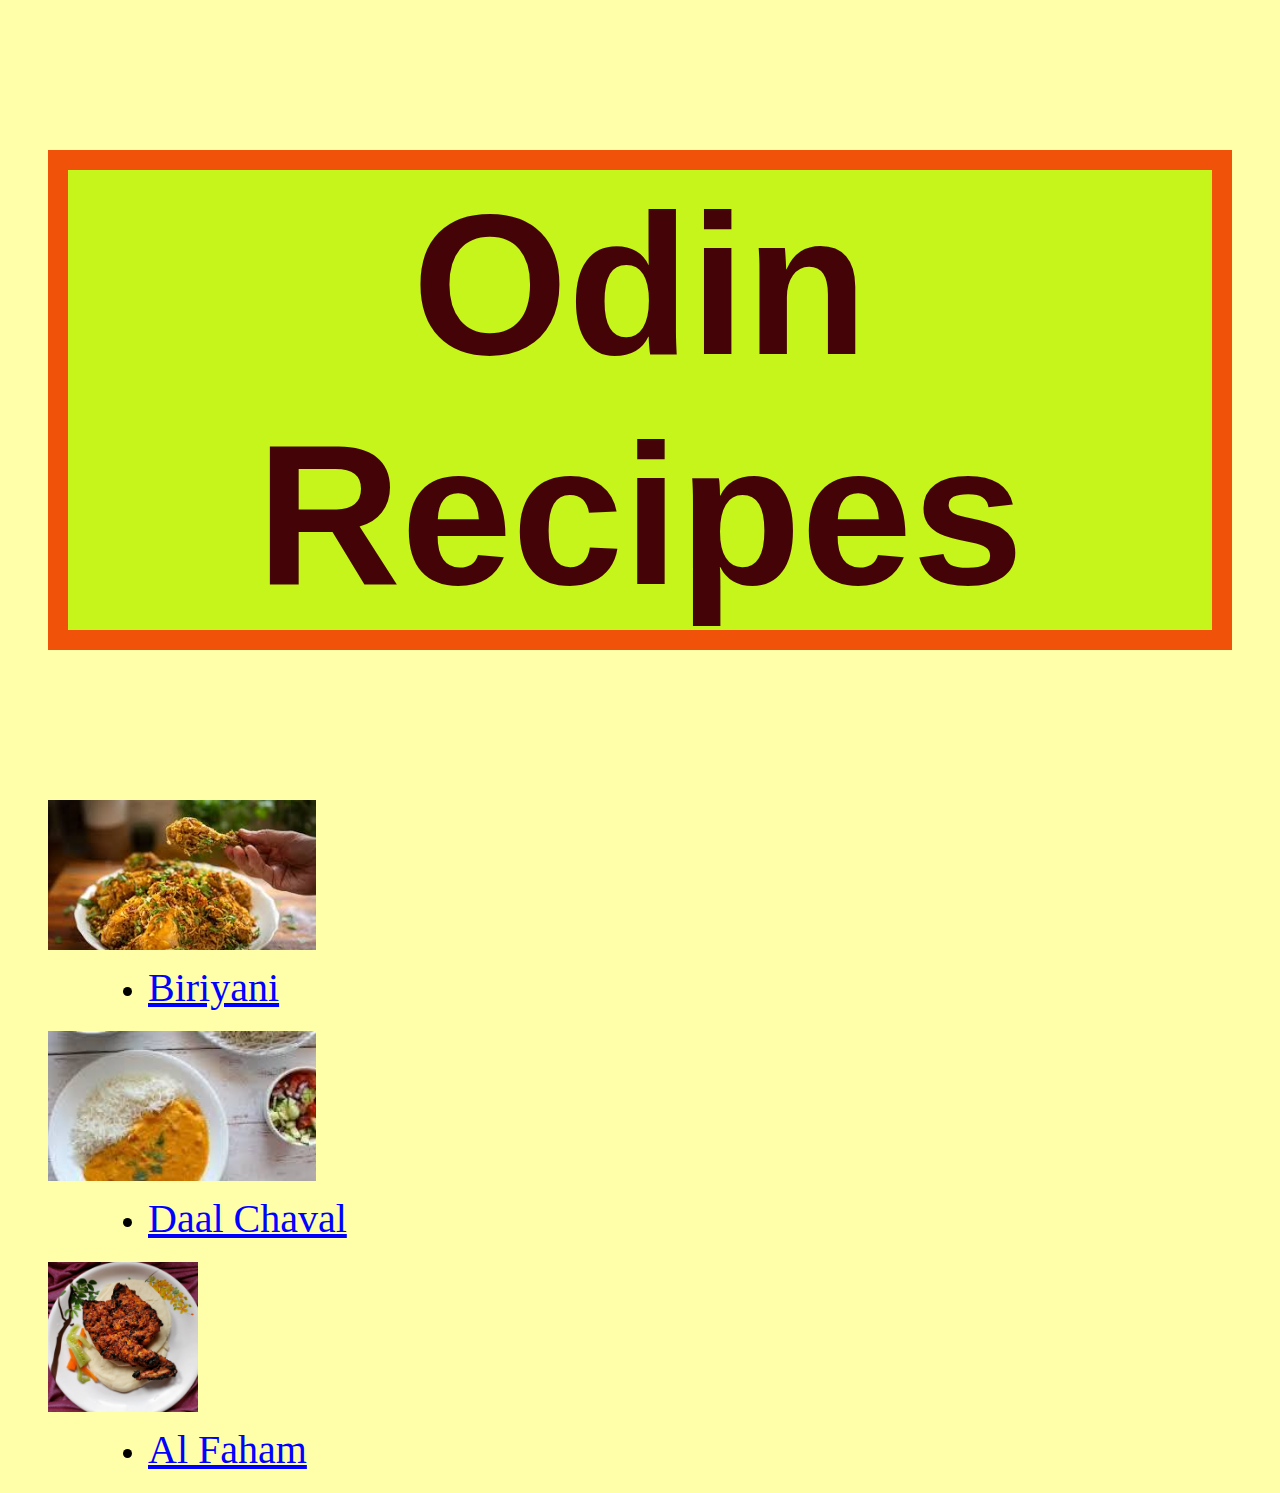
<file: index.html>
<!DOCTYPE html>
<html lang="en">
    <meta charset="UTF-8">
    <title>My First Website</title>
    <head>
         <link rel="stylesheet" href="style.css">
        <h1>Odin Recipes</h1>
        <div>
        <ul>
        <img src="recipes/biriyani.jpeg" alt ="Biriyani" height="150" width="auto" >
         <li><a href="recipes/biriyani.html">Biriyani</a></li> 
        <img src="recipes/Daal.jpeg" alt ="Daal Chaval" height="150" width="auto">
       <li><a href="recipes/dal_chaval.html">Daal Chaval</a></li> 
       <img src="recipes/Al-faham.jpg" alt ="Grilled chicken" height="150" width="auto" >
       <li><a href="recipes/al_faham.html">Al Faham</a></li> 
        </ul>
       </div>
    </head>
</html>
</file>
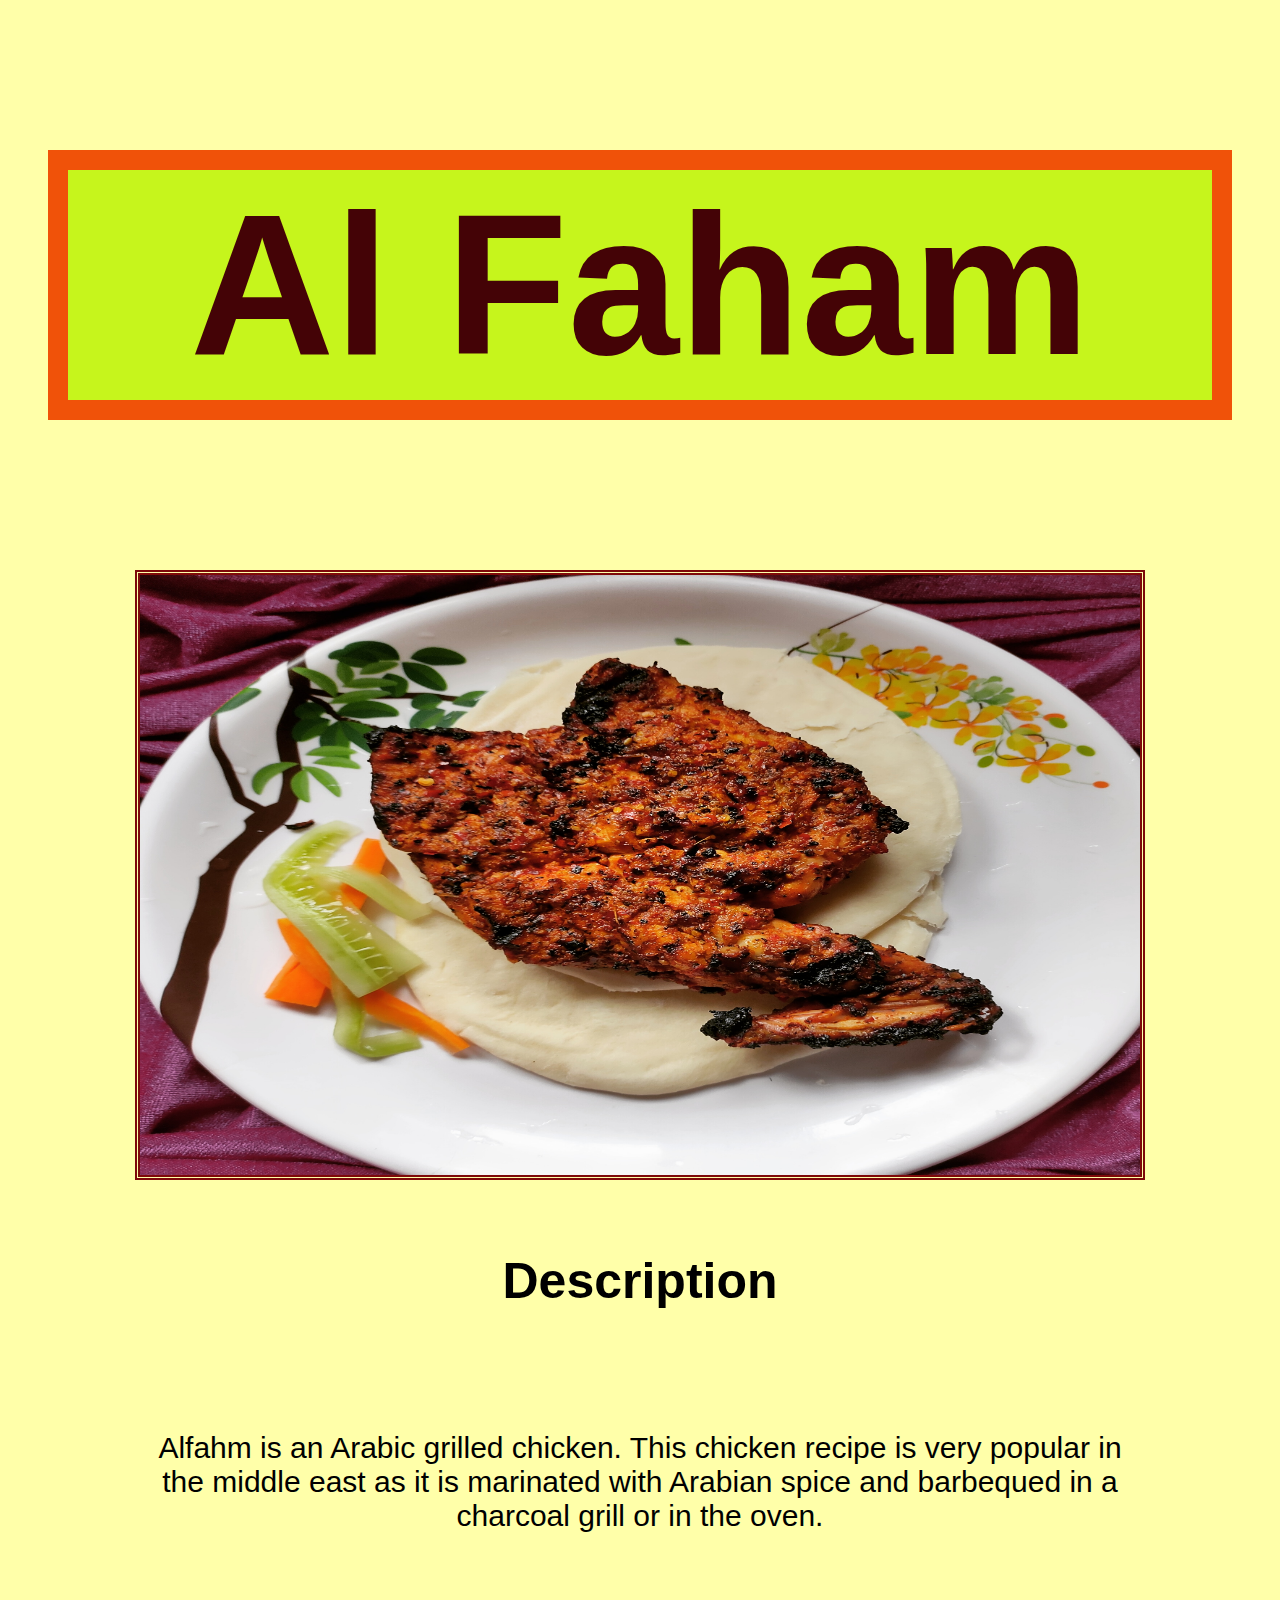
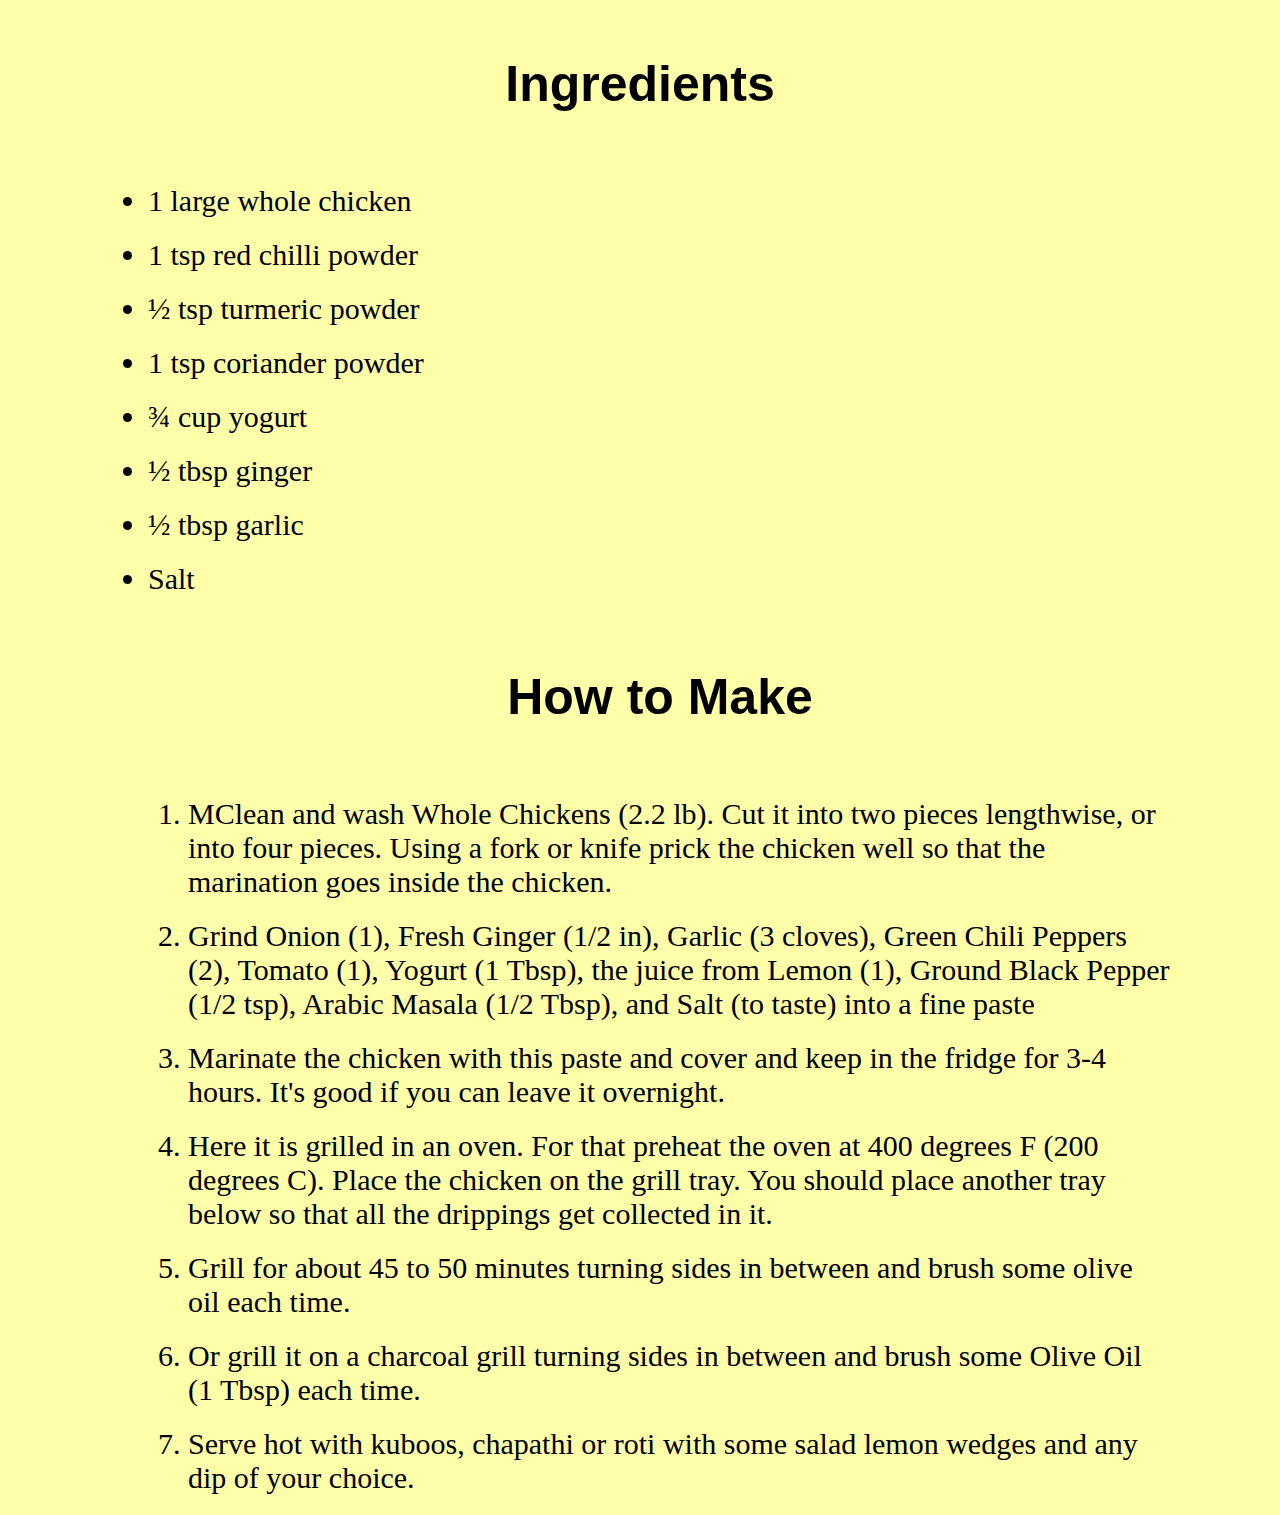
<file: recipes/al_faham.html>
<!DOCTYPE html>
<html lang="en">
    <meta charset="UTF-8">
    <title>Al_faham</title>
    <link rel="stylesheet" href="../style.css">
    <head>
        <h1>Al Faham</h1>
        <img src="./Al-faham.jpg " class=center alt ="Grilled chicken" height="600" width="1000" >
        <h2>Description</h2>
      </head>
      <body>
        <p>Alfahm is an Arabic grilled chicken. This chicken recipe is very popular in the middle east as it is marinated with Arabian spice and barbequed in a charcoal grill or in the oven.</p>
       
        <h2>Ingredients</h2>
        <ul>
            <li>1 large whole chicken</li>
            <li>1 tsp red chilli powder</li> 
            <li>½ tsp turmeric powder</li>
            <li>1 tsp coriander powder</li>
            <li>¾ cup yogurt</li>
            <li>½ tbsp ginger</li>
            <li>½ tbsp garlic</li>
            <li>Salt</li>
        <h2>How to Make</h2>
        <ol>
            <li>MClean and wash Whole Chickens (2.2 lb). Cut it into two pieces lengthwise, or into four pieces. Using a fork or knife prick the chicken well so that the marination goes inside the chicken.</li>
            <li>Grind Onion (1), Fresh Ginger (1/2 in), Garlic (3 cloves), Green Chili Peppers (2), Tomato (1), Yogurt (1 Tbsp), the juice from Lemon (1), Ground Black Pepper (1/2 tsp), Arabic Masala (1/2 Tbsp), and Salt (to taste) into a fine paste</li>
            <li>Marinate the chicken with this paste and cover and keep in the fridge for 3-4 hours. It's good if you can leave it overnight.</li>  
            <li>Here it is grilled in an oven. For that preheat the oven at 400 degrees F (200 degrees C). Place the chicken on the grill tray. You should place another tray below so that all the drippings get collected in it.</li> 
            <li>Grill for about 45 to 50 minutes turning sides in between and brush some olive oil each time.</li> 
            <li>Or grill it on a charcoal grill turning sides in between and brush some Olive Oil (1 Tbsp) each time.</li>
            <li>Serve hot with kuboos, chapathi or roti with some salad lemon wedges and any dip of your choice.</li>
        </ol>
      </body>
</html>
</file>
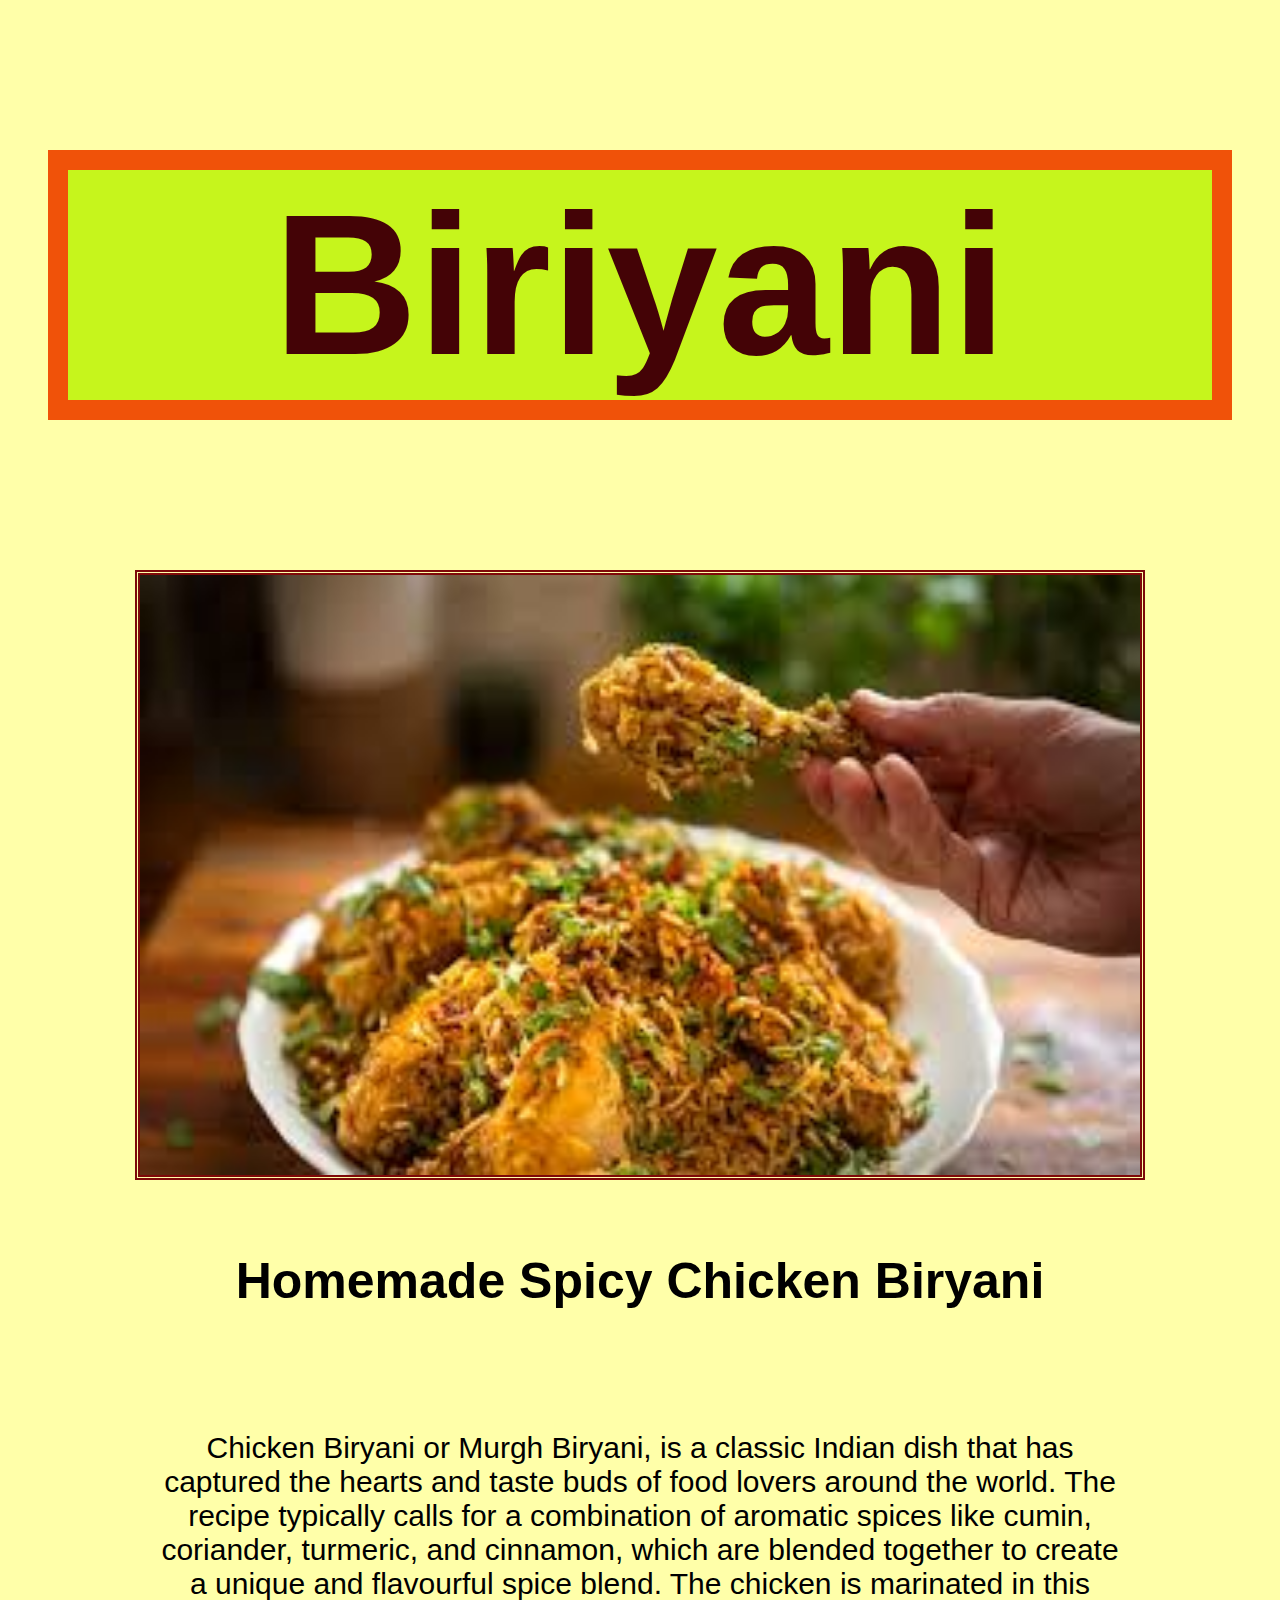
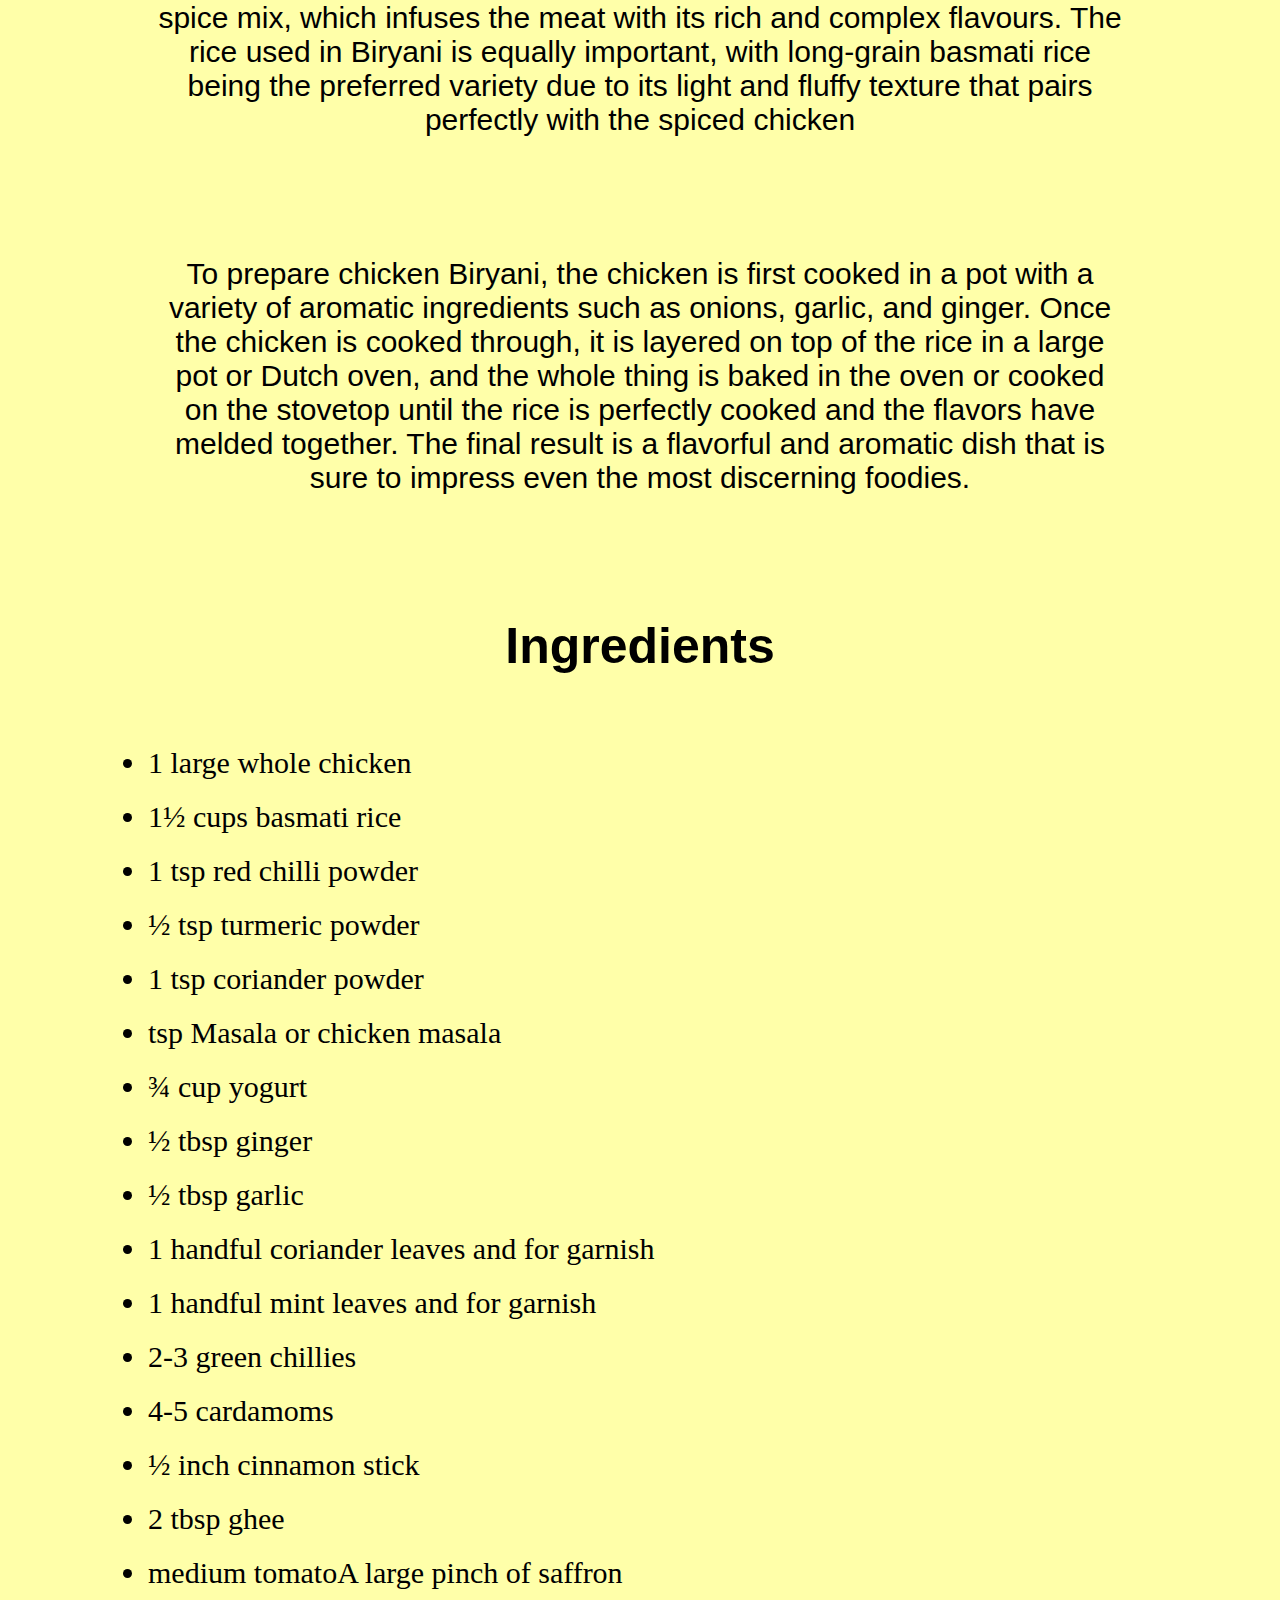
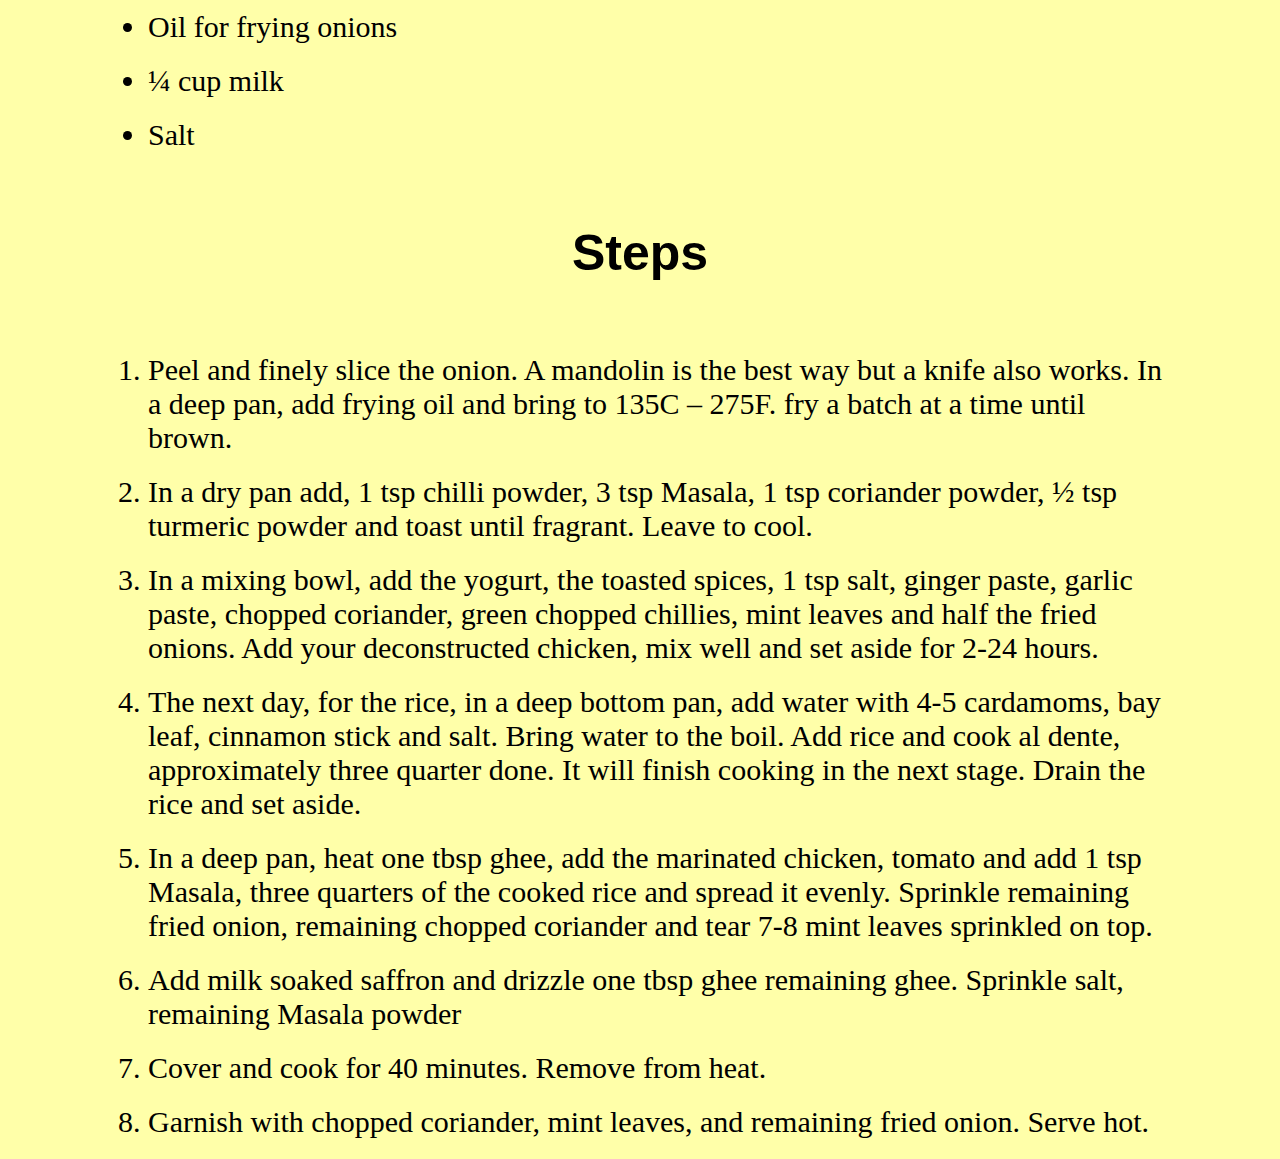
<file: recipes/biriyani.html>
<!DOCTYPE html>
<html lang="en">
    <meta charset="UTF-8">
    <title>Biriyani</title>
    <link rel="stylesheet" href="../style.css">
    <head>
        <h1>Biriyani</h1>
        <img class="center" src="./biriyani.jpeg " alt ="Biriyani" height="600" width="1000" >
        <h2>Homemade Spicy Chicken Biryani</h2>
      </head>
      <body>
        <p>Chicken Biryani or Murgh Biryani, is a classic Indian dish that has captured the hearts and taste buds of food lovers around the world. The recipe typically calls for a combination of aromatic spices like cumin, coriander, turmeric, and cinnamon, which are blended together to create a unique and flavourful spice blend. The chicken is marinated in this spice mix, which infuses the meat with its rich and complex flavours. The rice used in Biryani is equally important, with long-grain basmati rice being the preferred variety due to its light and fluffy texture that pairs perfectly with the spiced chicken</p>
        <p>To prepare chicken Biryani, the chicken is first cooked in a pot with a variety of aromatic ingredients such as onions, garlic, and ginger. Once the chicken is cooked through, it is layered on top of the rice in a large pot or Dutch oven, and the whole thing is baked in the oven or cooked on the stovetop until the rice is perfectly cooked and the flavors have melded together. The final result is a flavorful and aromatic dish that is sure to impress even the most discerning foodies.</p>
        <h2>Ingredients</h2>
        <ul>
            <li>1 large whole chicken</li>
            <li>1½ cups basmati rice</li>
            <li>1 tsp red chilli powder</li> 
            <li>½ tsp turmeric powder</li>
            <li>1 tsp coriander powder</li>
            <li> tsp Masala or chicken masala</li>
            <li>¾ cup yogurt</li>
            <li>½ tbsp ginger</li>
            <li>½ tbsp garlic</li>
            <li>1 handful coriander leaves and for garnish</li>
            <li>1 handful mint leaves and for garnish</li>
            <li>2-3 green chillies</li>
            <li>4-5 cardamoms</li>
            <li>½ inch cinnamon stick</li>
            <li>2 tbsp ghee</li>
            <li> medium tomatoA large pinch of saffron</li>
            <li>Oil for frying onions</li>
            <li>¼ cup milk</li>
            <li>Salt</li>
        </ul>
        <h2>Steps</h2>
        <ol>
            <li>Peel and finely slice the onion. A mandolin is the best way but a knife also works. In a deep pan, add frying oil and bring to 135C – 275F. fry a batch at a time until brown.</li>
            <li>In a dry pan add, 1 tsp chilli powder, 3 tsp Masala, 1 tsp coriander powder, ½ tsp turmeric powder and toast until fragrant. Leave to cool.</li>
            <li>In a mixing bowl, add the yogurt, the toasted spices, 1 tsp salt, ginger paste, garlic paste, chopped coriander, green chopped chillies, mint leaves and half the fried onions. Add your deconstructed chicken, mix well and set aside for 2-24 hours.</li>
            <li>The next day, for the rice, in a deep bottom pan, add water with 4-5 cardamoms, bay leaf, cinnamon stick and salt. Bring water to the boil. Add rice and cook al dente, approximately three quarter done. It will finish cooking in the next stage. Drain the rice and set aside.</li>
            <li>In a deep pan, heat one tbsp ghee, add the marinated chicken, tomato and add 1 tsp Masala, three quarters of the cooked rice and spread it evenly. Sprinkle remaining fried onion, remaining chopped coriander and tear 7-8 mint leaves sprinkled on top.</li>
            <li>Add milk soaked saffron and drizzle one tbsp ghee remaining ghee. Sprinkle salt, remaining Masala powder</li>
            <li>Cover and cook for 40 minutes. Remove from heat.</li>
            <li>Garnish with chopped coriander, mint leaves, and remaining fried onion. Serve hot.</li>
        
        </ol>
      
    </body>
</html>
</file>
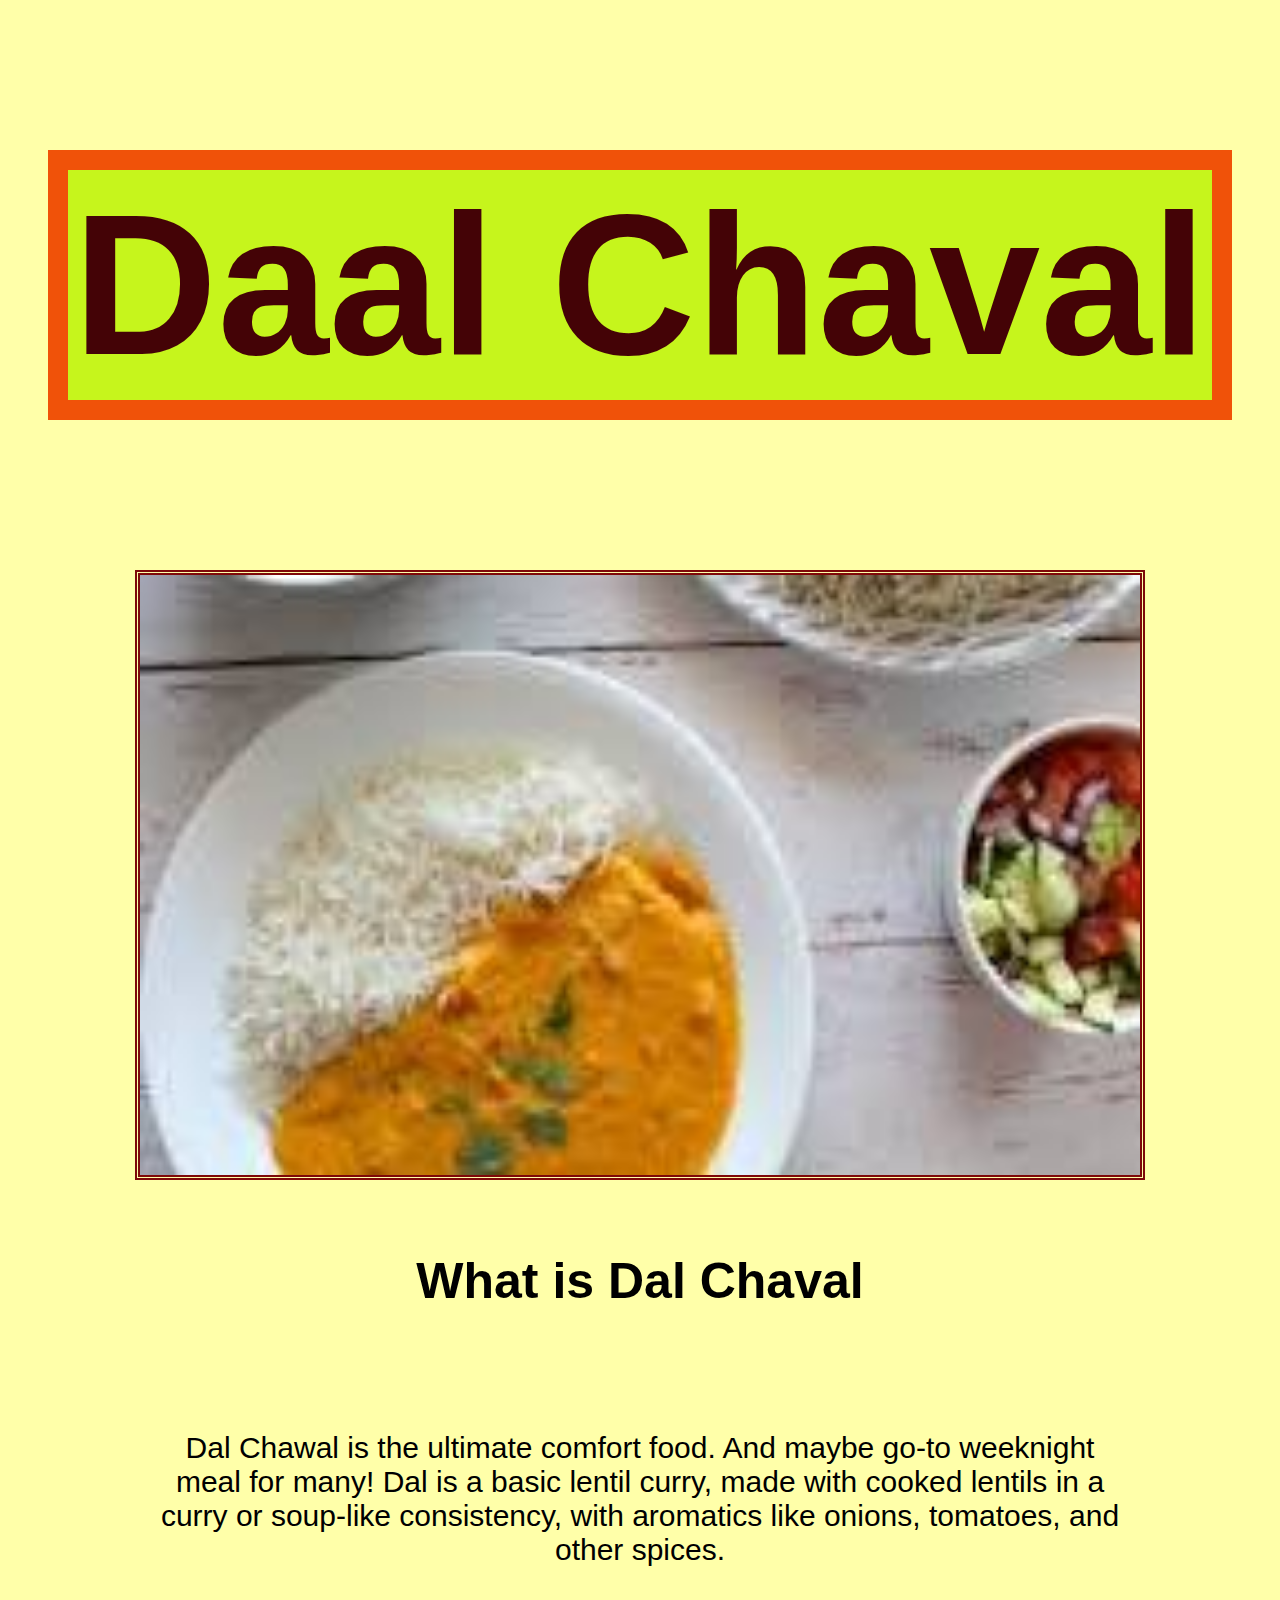
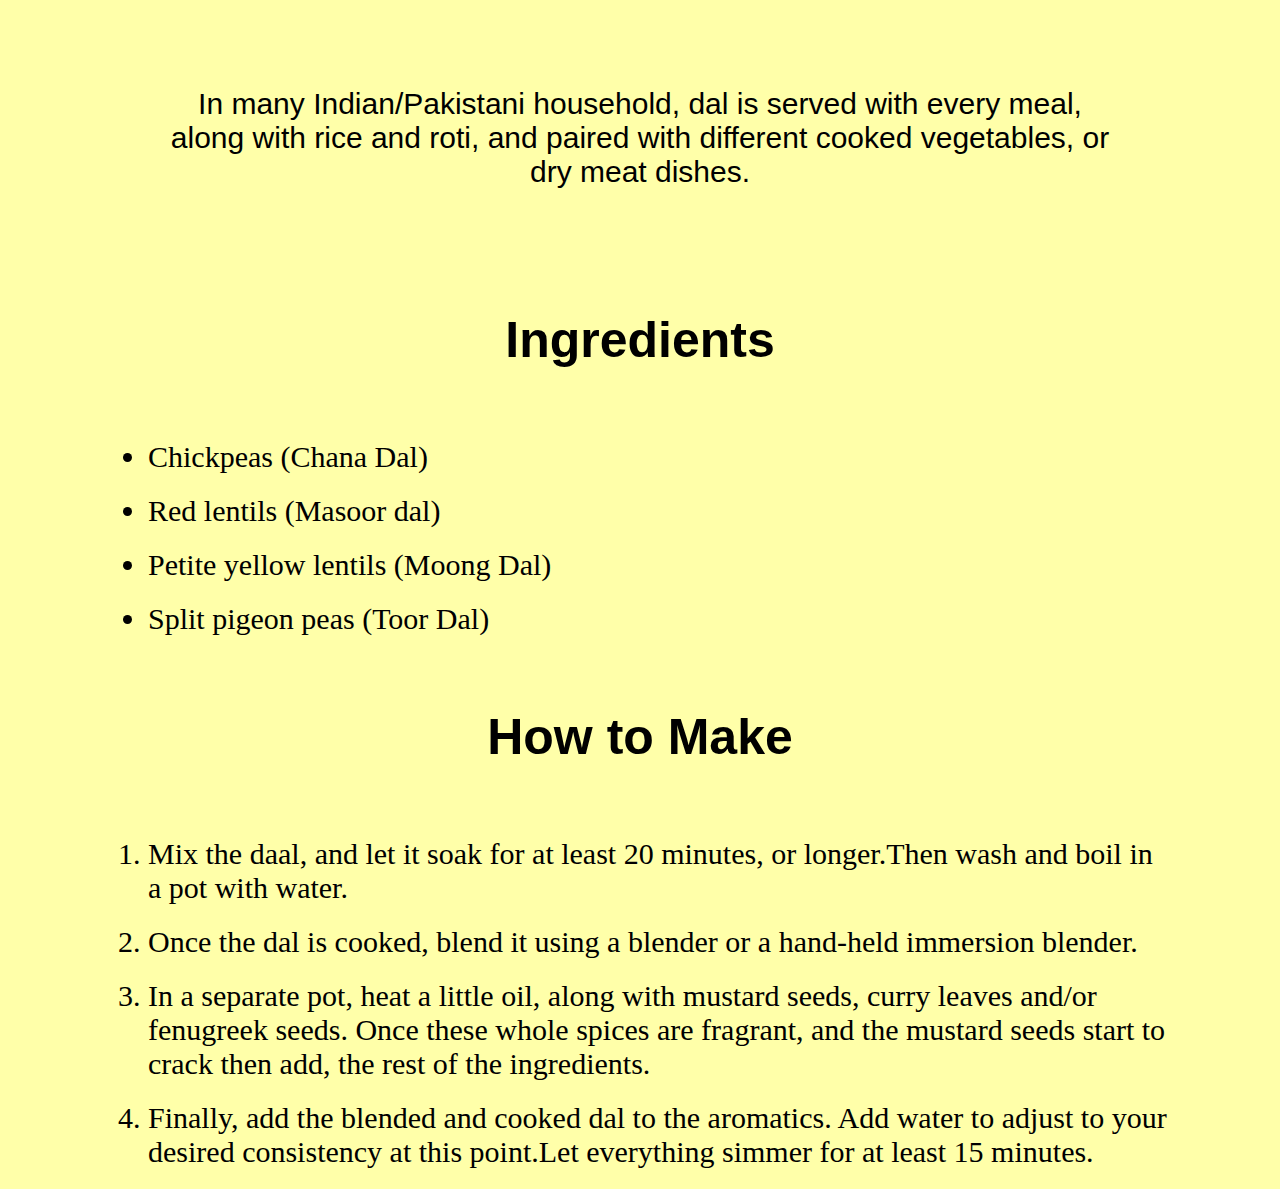
<file: recipes/dal_chaval.html>
<!DOCTYPE html>
<html lang="en">
    <meta charset="UTF-8">
    <title>Dal Chaval</title>
    <link rel="stylesheet" href="../style.css">
      <head>
        <h1>Daal Chaval</h1>
        <img class="center" src="./Daal.jpeg " alt ="Daal Chaval" height="600" width="1000" >
        <h2>What is Dal Chaval</h2>
      </head>
      <body>
        <p>Dal Chawal is the ultimate comfort food. And maybe go-to weeknight meal for many! Dal is a basic lentil curry, made with cooked lentils in a curry or soup-like consistency, with aromatics like onions, tomatoes, and other spices. </p>
        <p>In many Indian/Pakistani household, dal is served with every meal, along with rice and roti, and paired with different cooked vegetables, or dry meat dishes.</p>
        <h2>Ingredients</h2>
        <ul>
            <li>Chickpeas (Chana Dal)</li>
            <li>Red lentils (Masoor dal)</li>
            <li>Petite yellow lentils (Moong Dal)</li>
            <li>Split pigeon peas (Toor Dal)</li>
        </ul>
        <h2>How to Make</h2>
        <ol>
            <li>Mix the daal, and let it soak for at least 20 minutes, or longer.Then wash and boil in a pot with water.</li>
            <li>Once the dal is cooked, blend it using a blender or a hand-held immersion blender.</li>
            <li>In a separate pot, heat a little oil, along with mustard seeds, curry leaves and/or fenugreek seeds. Once these whole spices are fragrant, and the mustard seeds start to crack then add, the rest of the ingredients.</li>
            <li>Finally, add the blended and cooked dal to the aromatics. Add water to adjust to your desired consistency at this point.Let everything simmer for at least 15 minutes. </li>
        </ol>
      </body>
</html>
</file>
<file: style.css>
*{
    background-color: rgb(255, 255, 169);
} 
    
 h1{
 color:rgb(68, 3, 6);
 background-color: rgb(198, 245, 28);
 font-size: 200px;
 text-align: center;
 font-weight: 800;
 font-family: 'Lucida Sans', 'Lucida Sans Regular', 'Lucida Grande', 'Lucida Sans Unicode', Geneva, Verdana, sans-serif;
 margin: 150px 40px;
 padding: 20px auto;
 border:20px solid rgb(240, 82, 9);
}
a{
    font-size: 40px;
    color: blue;

}
p{
    font-family: Impact, Haettenschweiler, 'Arial Narrow Bold', sans-serif;
    color: black;
    font-weight: 500;
    font-size: 30px;
    text-align: center;
    padding: 50px;
    margin: 10px 100px 20px;
}
h2{
    font-size: 50px;
    font-family: 'Segoe UI', Tahoma, Geneva, Verdana, sans-serif;
    text-align: center;
    padding: 30px;
}
button{
    background-color: rgb(184, 184, 241);
    font-size: 30px;

}

.center {
        display: block;
        margin-left: auto;
        margin-right: auto; 
        border: 5px double rgb(126, 9, 9);
    
      }
li{
    font-size: 30px;
    margin:  10px 100px 20px;
    
}
div{
    margin: 10px auto 20px;
}
</file>
